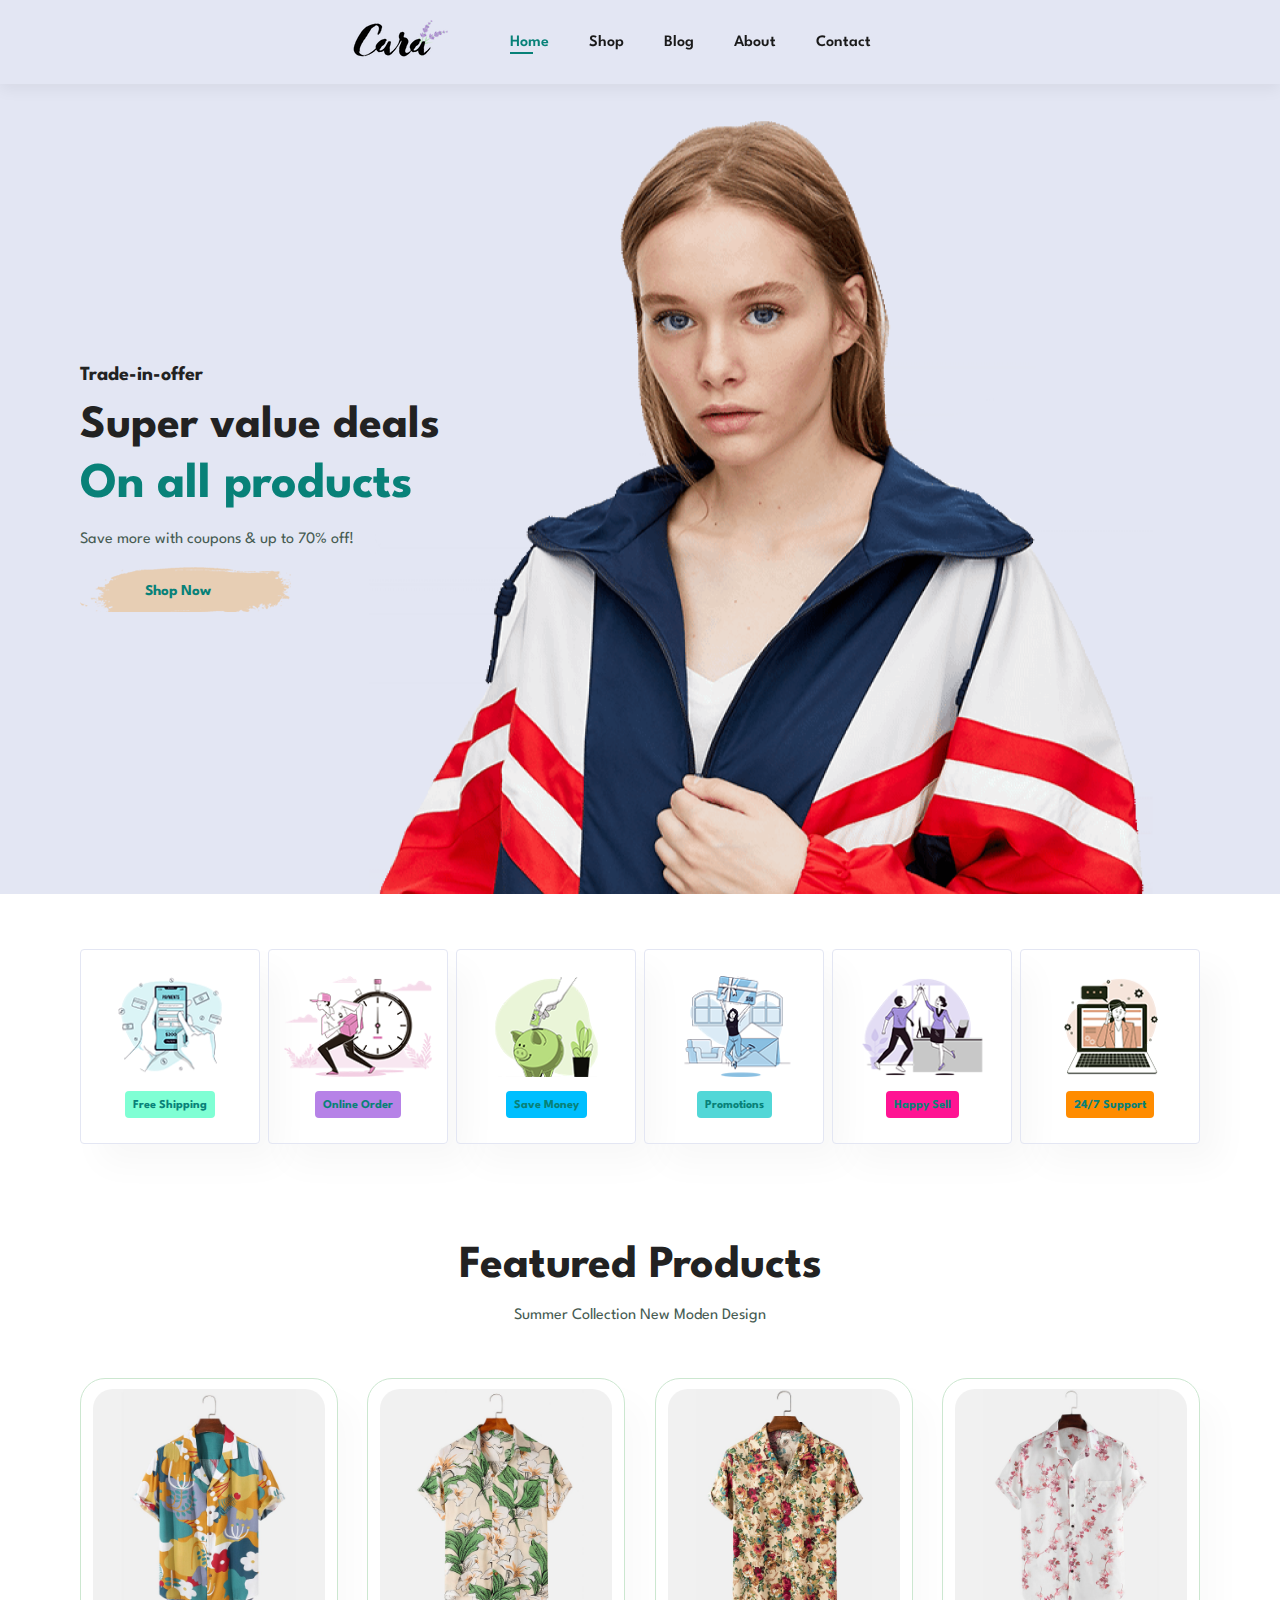
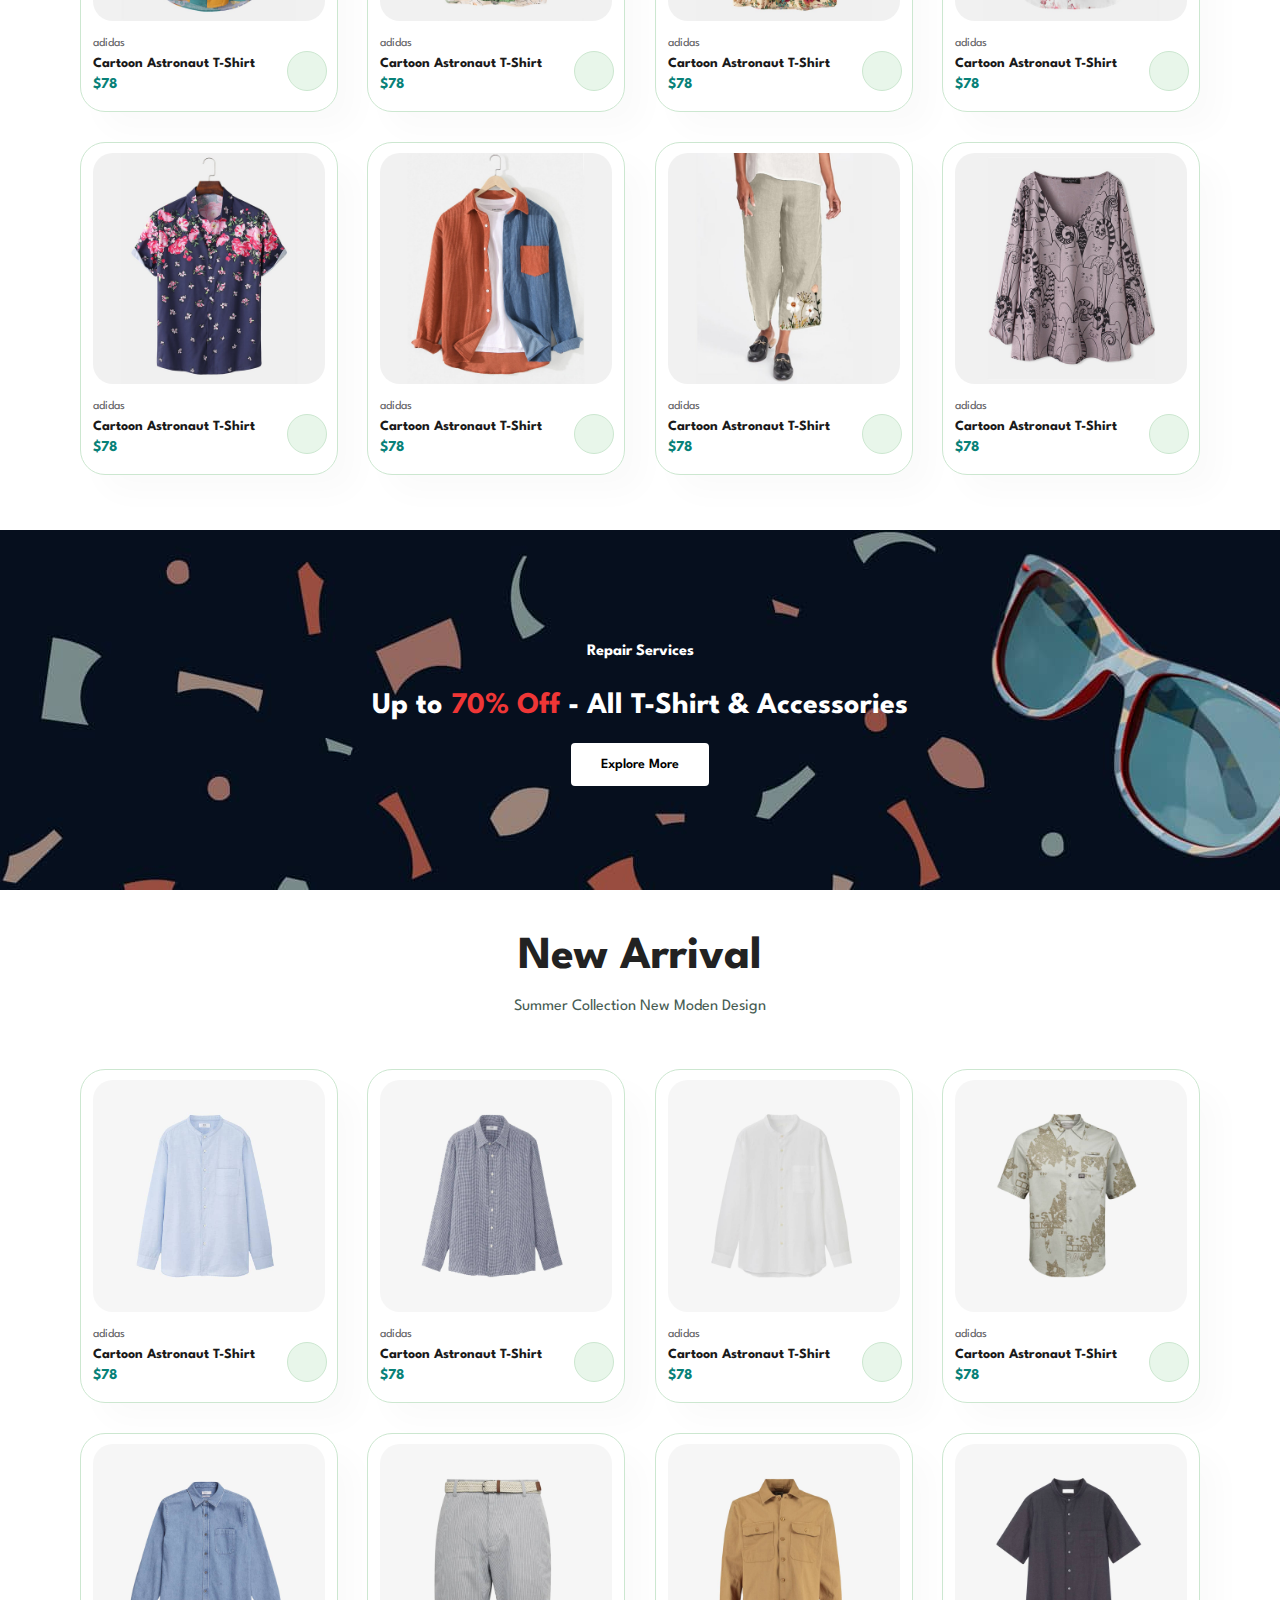
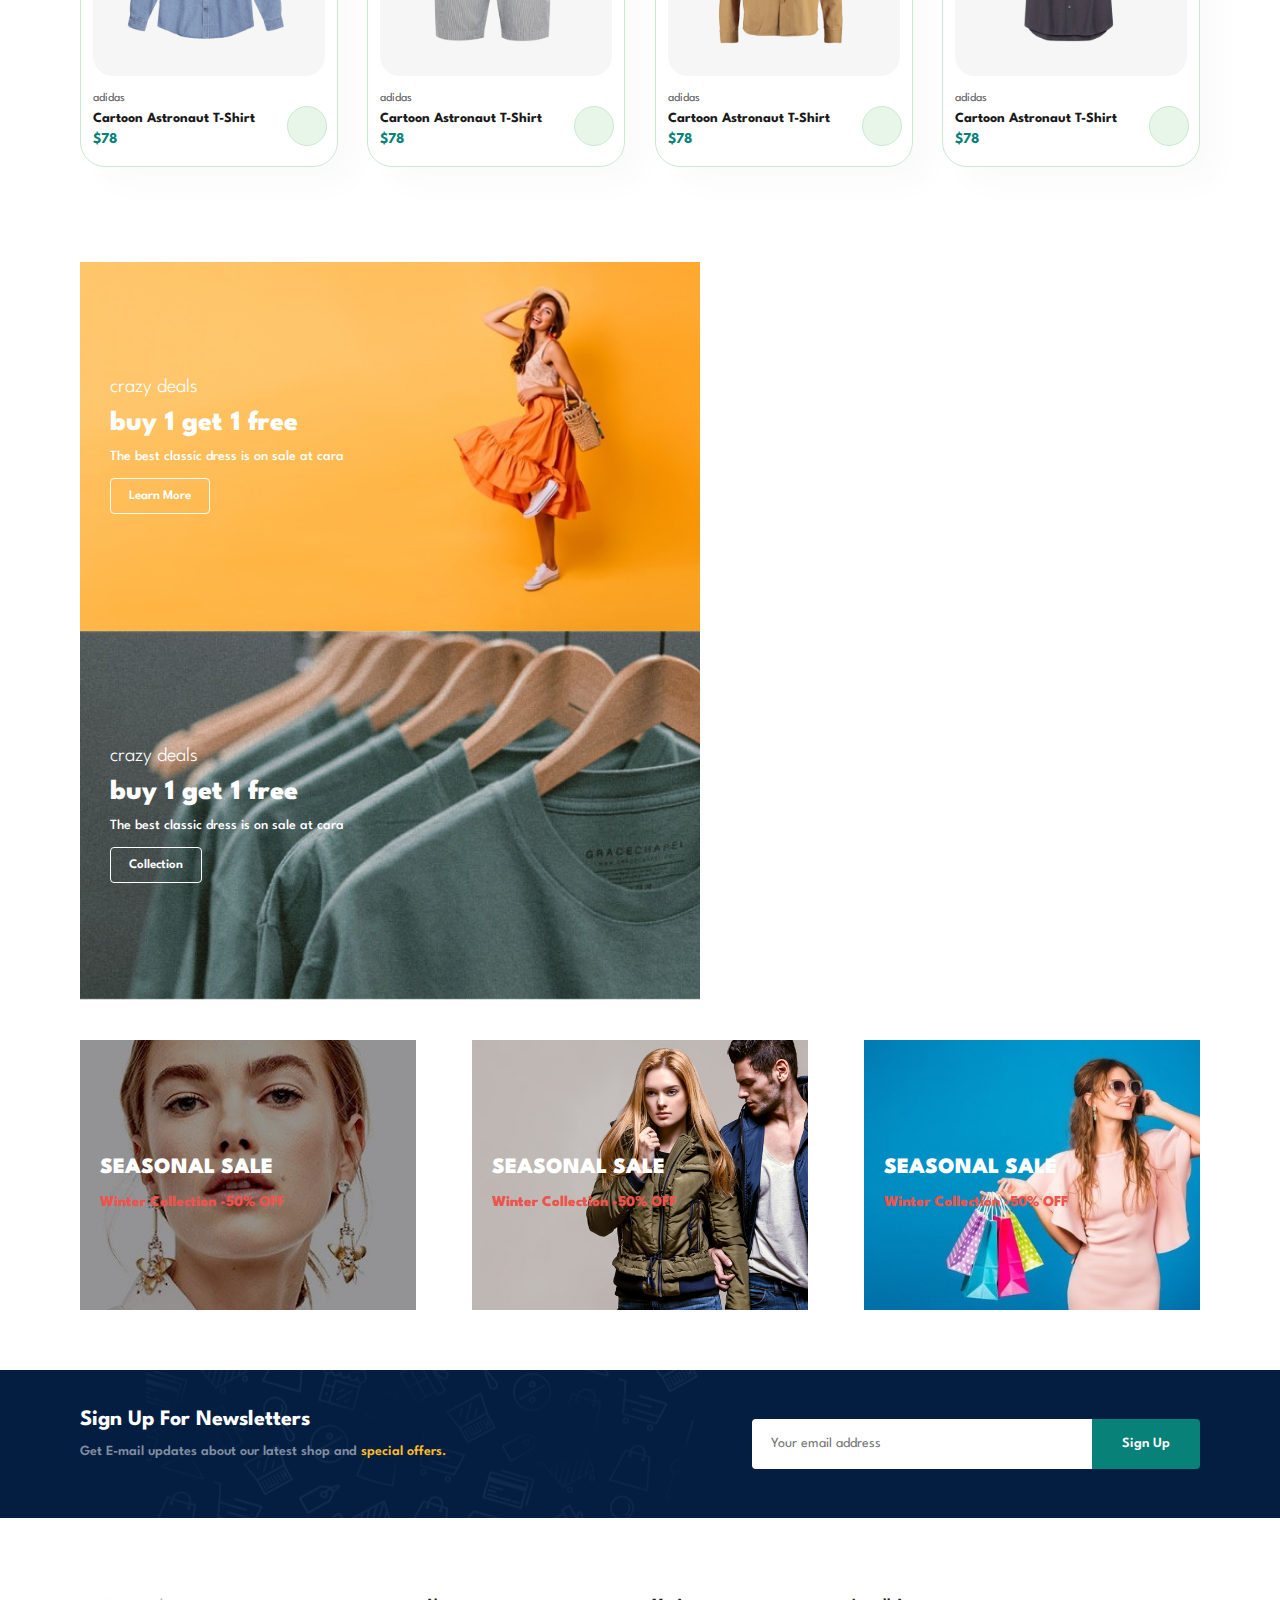
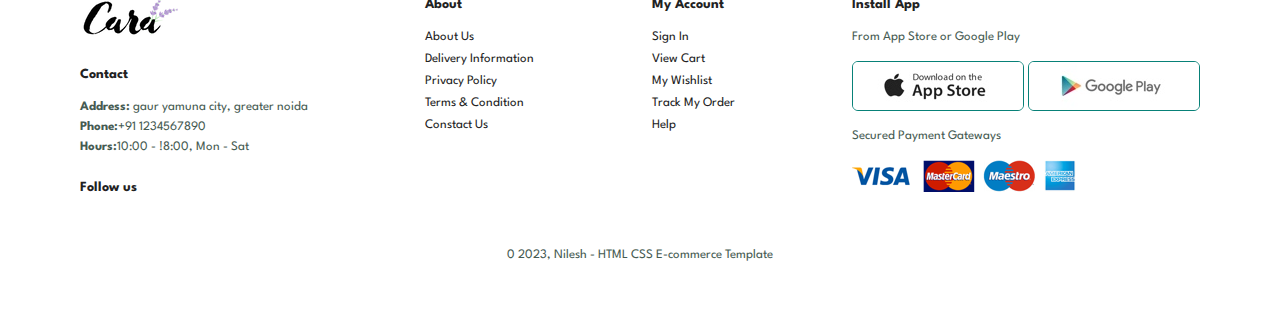
<file: index.html>
<!DOCTYPE html>
<html lang="en">
<head>
    <meta charset="UTF-8">
    <meta http-equiv="X-UA-Compatible" content="IE=edge">
    <meta name="viewport" content="width=device-width, initial-scale=1.0">
    <title>Ecommerce</title>
    <link rel="stylesheet" href="https://cdnjs.cloudflare.com/ajax/libs/font-awesome/6.4.0/css/all.min.css" integrity="sha512-iecdLmaskl7CVkqkXNQ/ZH/XLlvWZOJyj7Yy7tcenmpD1ypASozpmT/E0iPtmFIB46ZmdtAc9eNBvH0H/ZpiBw==" crossorigin="anonymous" referrerpolicy="no-referrer" />
    <link rel="stylesheet" href="style.css">
</head>
<body>
    <section id="header">
        <a href="#"><img src="./Build-and-Deploy-Ecommerce-Website-main/img/logo.png"></a>
        
        <div>
            <ul id="navbar">
            <li><a class="active" href="index.html">Home</a></li>
            <li><a href="shop.html">Shop</a></li>
            <li><a href="#">Blog</a></li>
            <li><a href="#">About</a></li>
            <li><a href="#">Contact</a></li>
            <li id="lg-bag"><a href="cart.html"><i class="fa-solid fa-bag-shopping"></i></a></li>
            <a href="#" id="close"><i class="fa-solid fa-xmark"></i></a>
            </ul>
        </div> 
        <div id="mobile">
            <a href="cart.html"><i class="fa-solid fa-bag-shopping"></i></a>
            <i id="bar" class="fas fa-outdent"></i>
        </div>
    </section>

    <section id="hero">
        <h4>Trade-in-offer</h4>
        <h2>Super value deals</h2>
        <h1>On all products</h1>
        <p>Save more with coupons & up to 70% off!</p>
        <button>Shop Now</button>
    </section>

    <section id="feature" class="section-p1">
        <div class="fe-box">
            <img src="./Build-and-Deploy-Ecommerce-Website-main/img/features/f1.png" alt="">
            <h6>Free Shipping</h6>
        </div>
        <div class="fe-box">
            <img src="./Build-and-Deploy-Ecommerce-Website-main/img/features/f2.png" alt="">
            <h6>Online Order</h6>
        </div>
        <div class="fe-box">
            <img src="./Build-and-Deploy-Ecommerce-Website-main/img/features/f3.png" alt="">
            <h6>Save Money</h6>
        </div>
        <div class="fe-box">
            <img src="./Build-and-Deploy-Ecommerce-Website-main/img/features/f4.png" alt="">
            <h6>Promotions</h6>
        </div>
        <div class="fe-box">
            <img src="./Build-and-Deploy-Ecommerce-Website-main/img/features/f5.png" alt="">
            <h6>Happy Sell</h6>
        </div>
        <div class="fe-box">
            <img src="./Build-and-Deploy-Ecommerce-Website-main/img/features/f6.png" alt="">
            <h6>24/7 Support</h6>
        </div>
    </section>

    <section id="product1" class="section-p1">
        <h2>Featured Products</h2>
        <p>Summer Collection New Moden Design</p>
        <div class="pro-container">
            <div class="pro">
                <img src="./Build-and-Deploy-Ecommerce-Website-main/img/products/f1.jpg" alt="">
                <div class="desc">
                    <span>adidas</span>
                    <h5>Cartoon Astronaut T-Shirt</h5>
                    <div class="star">
                        <i class="fas fa-star"></i>
                        <i class="fas fa-star"></i>
                        <i class="fas fa-star"></i>
                        <i class="fas fa-star"></i>
                        <i class="fas fa-star"></i>
                    </div>
                    <h4>$78</h4>
                </div>
                <div class="cart">
                    <a href="#"><i class="fa-solid fa-cart-shopping"></i></a>
                </div>
            </div>
            <div class="pro">
                <img src="./Build-and-Deploy-Ecommerce-Website-main/img/products/f2.jpg" alt="">
                <div class="desc">
                    <span>adidas</span>
                    <h5>Cartoon Astronaut T-Shirt</h5>
                    <div class="star">
                        <i class="fas fa-star"></i>
                        <i class="fas fa-star"></i>
                        <i class="fas fa-star"></i>
                        <i class="fas fa-star"></i>
                        <i class="fas fa-star"></i>
                    </div>
                    <h4>$78</h4>
                </div>
                <div class="cart">
                    <a href="#"><i class="fa-solid fa-cart-shopping"></i></a>
                </div>
            </div>
            <div class="pro">
                <img src="./Build-and-Deploy-Ecommerce-Website-main/img/products/f3.jpg" alt="">
                <div class="desc">
                    <span>adidas</span>
                    <h5>Cartoon Astronaut T-Shirt</h5>
                    <div class="star">
                        <i class="fas fa-star"></i>
                        <i class="fas fa-star"></i>
                        <i class="fas fa-star"></i>
                        <i class="fas fa-star"></i>
                        <i class="fas fa-star"></i>
                    </div>
                    <h4>$78</h4>
                </div>
                <div class="cart">
                    <a href="#"><i class="fa-solid fa-cart-shopping"></i></a>
                </div>
            </div>
            <div class="pro">
                <img src="./Build-and-Deploy-Ecommerce-Website-main/img/products/f4.jpg" alt="">
                <div class="desc">
                    <span>adidas</span>
                    <h5>Cartoon Astronaut T-Shirt</h5>
                    <div class="star">
                        <i class="fas fa-star"></i>
                        <i class="fas fa-star"></i>
                        <i class="fas fa-star"></i>
                        <i class="fas fa-star"></i>
                        <i class="fas fa-star"></i>
                    </div>
                    <h4>$78</h4>
                </div>
                <div class="cart">
                    <a href="#"><i class="fa-solid fa-cart-shopping"></i></a>
                </div>
            </div>
            <div class="pro">
                <img src="./Build-and-Deploy-Ecommerce-Website-main/img/products/f5.jpg" alt="">
                <div class="desc">
                    <span>adidas</span>
                    <h5>Cartoon Astronaut T-Shirt</h5>
                    <div class="star">
                        <i class="fas fa-star"></i>
                        <i class="fas fa-star"></i>
                        <i class="fas fa-star"></i>
                        <i class="fas fa-star"></i>
                        <i class="fas fa-star"></i>
                    </div>
                    <h4>$78</h4>
                </div>
                <div class="cart">
                    <a href="#"><i class="fa-solid fa-cart-shopping"></i></a>
                </div>
            </div>
            <div class="pro">
                <img src="./Build-and-Deploy-Ecommerce-Website-main/img/products/f6.jpg" alt="">
                <div class="desc">
                    <span>adidas</span>
                    <h5>Cartoon Astronaut T-Shirt</h5>
                    <div class="star">
                        <i class="fas fa-star"></i>
                        <i class="fas fa-star"></i>
                        <i class="fas fa-star"></i>
                        <i class="fas fa-star"></i>
                        <i class="fas fa-star"></i>
                    </div>
                    <h4>$78</h4>
                </div>
                <div class="cart">
                    <a href="#"><i class="fa-solid fa-cart-shopping"></i></a>
                </div>
            </div>
            <div class="pro">
                <img src="./Build-and-Deploy-Ecommerce-Website-main/img/products/f7.jpg" alt="">
                <div class="desc">
                    <span>adidas</span>
                    <h5>Cartoon Astronaut T-Shirt</h5>
                    <div class="star">
                        <i class="fas fa-star"></i>
                        <i class="fas fa-star"></i>
                        <i class="fas fa-star"></i>
                        <i class="fas fa-star"></i>
                        <i class="fas fa-star"></i>
                    </div>
                    <h4>$78</h4>
                </div>
                <div class="cart">
                    <a href="#"><i class="fa-solid fa-cart-shopping"></i></a>
                </div>
            </div>
            <div class="pro">
                <img src="./Build-and-Deploy-Ecommerce-Website-main/img/products/f8.jpg" alt="">
                <div class="desc">
                    <span>adidas</span>
                    <h5>Cartoon Astronaut T-Shirt</h5>
                    <div class="star">
                        <i class="fas fa-star"></i>
                        <i class="fas fa-star"></i>
                        <i class="fas fa-star"></i>
                        <i class="fas fa-star"></i>
                        <i class="fas fa-star"></i>
                    </div>
                    <h4>$78</h4>
                </div>
                <div class="cart">
                    <a href="#"><i class="fa-solid fa-cart-shopping"></i></a>
                </div>
            </div>
        </div>

    </section>

    <section id="banner">
        <h4>Repair Services</h4>
        <h2>Up to <span>70% Off</span> - All T-Shirt & Accessories</h2>
        <button class="normal">Explore More</button>
    </section>

    <section id="product1" class="section-p1">
        <h2>New Arrival</h2>
        <p>Summer Collection New Moden Design</p>
        <div class="pro-container">
            <div class="pro">
                <img src="./Build-and-Deploy-Ecommerce-Website-main/img/products/n1.jpg" alt="">
                <div class="desc">
                    <span>adidas</span>
                    <h5>Cartoon Astronaut T-Shirt</h5>
                    <div class="star">
                        <i class="fas fa-star"></i>
                        <i class="fas fa-star"></i>
                        <i class="fas fa-star"></i>
                        <i class="fas fa-star"></i>
                        <i class="fas fa-star"></i>
                    </div>
                    <h4>$78</h4>
                </div>
                <div class="cart">
                    <a href="#"><i class="fa-solid fa-cart-shopping"></i></a>
                </div>
            </div>
            <div class="pro">
                <img src="./Build-and-Deploy-Ecommerce-Website-main/img/products/n2.jpg" alt="">
                <div class="desc">
                    <span>adidas</span>
                    <h5>Cartoon Astronaut T-Shirt</h5>
                    <div class="star">
                        <i class="fas fa-star"></i>
                        <i class="fas fa-star"></i>
                        <i class="fas fa-star"></i>
                        <i class="fas fa-star"></i>
                        <i class="fas fa-star"></i>
                    </div>
                    <h4>$78</h4>
                </div>
                <div class="cart">
                    <a href="#"><i class="fa-solid fa-cart-shopping"></i></a>
                </div>
            </div>
            <div class="pro">
                <img src="./Build-and-Deploy-Ecommerce-Website-main/img/products/n3.jpg" alt="">
                <div class="desc">
                    <span>adidas</span>
                    <h5>Cartoon Astronaut T-Shirt</h5>
                    <div class="star">
                        <i class="fas fa-star"></i>
                        <i class="fas fa-star"></i>
                        <i class="fas fa-star"></i>
                        <i class="fas fa-star"></i>
                        <i class="fas fa-star"></i>
                    </div>
                    <h4>$78</h4>
                </div>
                <div class="cart">
                    <a href="#"><i class="fa-solid fa-cart-shopping"></i></a>
                </div>
            </div>
            <div class="pro">
                <img src="./Build-and-Deploy-Ecommerce-Website-main/img/products/n4.jpg" alt="">
                <div class="desc">
                    <span>adidas</span>
                    <h5>Cartoon Astronaut T-Shirt</h5>
                    <div class="star">
                        <i class="fas fa-star"></i>
                        <i class="fas fa-star"></i>
                        <i class="fas fa-star"></i>
                        <i class="fas fa-star"></i>
                        <i class="fas fa-star"></i>
                    </div>
                    <h4>$78</h4>
                </div>
                <div class="cart">
                    <a href="#"><i class="fa-solid fa-cart-shopping"></i></a>
                </div>
            </div>
            <div class="pro">
                <img src="./Build-and-Deploy-Ecommerce-Website-main/img/products/n5.jpg" alt="">
                <div class="desc">
                    <span>adidas</span>
                    <h5>Cartoon Astronaut T-Shirt</h5>
                    <div class="star">
                        <i class="fas fa-star"></i>
                        <i class="fas fa-star"></i>
                        <i class="fas fa-star"></i>
                        <i class="fas fa-star"></i>
                        <i class="fas fa-star"></i>
                    </div>
                    <h4>$78</h4>
                </div>
                <div class="cart">
                    <a href="#"><i class="fa-solid fa-cart-shopping"></i></a>
                </div>
            </div>
            <div class="pro">
                <img src="./Build-and-Deploy-Ecommerce-Website-main/img/products/n6.jpg" alt="">
                <div class="desc">
                    <span>adidas</span>
                    <h5>Cartoon Astronaut T-Shirt</h5>
                    <div class="star">
                        <i class="fas fa-star"></i>
                        <i class="fas fa-star"></i>
                        <i class="fas fa-star"></i>
                        <i class="fas fa-star"></i>
                        <i class="fas fa-star"></i>
                    </div>
                    <h4>$78</h4>
                </div>
                <div class="cart">
                    <a href="#"><i class="fa-solid fa-cart-shopping"></i></a>
                </div>
            </div>
            <div class="pro">
                <img src="./Build-and-Deploy-Ecommerce-Website-main/img/products/n7.jpg" alt="">
                <div class="desc">
                    <span>adidas</span>
                    <h5>Cartoon Astronaut T-Shirt</h5>
                    <div class="star">
                        <i class="fas fa-star"></i>
                        <i class="fas fa-star"></i>
                        <i class="fas fa-star"></i>
                        <i class="fas fa-star"></i>
                        <i class="fas fa-star"></i>
                    </div>
                    <h4>$78</h4>
                </div>
                <div class="cart">
                    <a href="#"><i class="fa-solid fa-cart-shopping"></i></a>
                </div>
            </div>
            <div class="pro">
                <img src="./Build-and-Deploy-Ecommerce-Website-main/img/products/n8.jpg" alt="">
                <div class="desc">
                    <span>adidas</span>
                    <h5>Cartoon Astronaut T-Shirt</h5>
                    <div class="star">
                        <i class="fas fa-star"></i>
                        <i class="fas fa-star"></i>
                        <i class="fas fa-star"></i>
                        <i class="fas fa-star"></i>
                        <i class="fas fa-star"></i>
                    </div>
                    <h4>$78</h4>
                </div>
                <div class="cart">
                    <a href="#"><i class="fa-solid fa-cart-shopping"></i></a>
                </div>
            </div>
        </div>

    </section>

    <section id="sm-banner" class="section-p1">
        <div class="banner-box">
            <h4>crazy deals</h4>
            <h2>buy 1 get 1 free</h2>
            <span>The best classic dress is on sale at cara</span>
            <button class="white">Learn More</button>
        </div>
        <div class="banner-box banner-box2">
            <h4>crazy deals</h4>
            <h2>buy 1 get 1 free</h2>
            <span>The best classic dress is on sale at cara</span>
            <button class="white">Collection</button>

    </section>

    <section id="banner3">
        <div class="banner-box">
            <h2>SEASONAL SALE</h2>
            <h3>Winter Collection -50% OFF</h3>
        </div>
        <div class="banner-box banner-box2">
            <h2>SEASONAL SALE</h2>
            <h3>Winter Collection -50% OFF</h3>
        </div>
        <div class="banner-box banner-box3">
            <h2>SEASONAL SALE</h2>
            <h3>Winter Collection -50% OFF</h3>
        </div>
    </section>

    <section id="newsletter" class="section-p1 section-m1" >
        <div class="newstext">
            <h4>Sign Up For Newsletters</h4>
            <p>Get E-mail updates about our latest shop and <span>special offers.</span></p>
        </div>
        <div class="form">
            <input type="text" placeholder="Your email address">
            <button class="normal">Sign Up</button>
        </div>
    </section>

    <footer class="section-p1">
        <div class="col">
            <img class="logo" src="./Build-and-Deploy-Ecommerce-Website-main/img/logo.png" alt="">
            <h4>Contact</h4>
            <p><strong>Address:</strong> gaur yamuna city, greater noida</p>
            <p><Strong>Phone:</Strong>+91 1234567890</p>
            <p><strong>Hours:</strong>10:00 - !8:00, Mon - Sat</p>
            <div class="follow">
                <h4>Follow us</h4>
                <div class="icon">
                    <i class="fab fa-facebook-f"></i>
                    <i class="fab fa-twitter"></i>
                    <i class="fab fa-instagram"></i>
                    <i class="fab fa-pinterest-p"></i>
                    <i class="fab fa-youtube"></i>
                </div>
            </div>
        </div>

        <div class="col">
            <h4>About</h4>
            <a href="#">About Us</a>
            <a href="#">Delivery Information</a>
            <a href="#">Privacy Policy</a>
            <a href="#">Terms & Condition</a>
            <a href="#">Constact Us</a>
        </div>

        <div class="col">
            <h4>My Account</h4>
            <a href="#">Sign In </a>
            <a href="#">View Cart</a>
            <a href="#">My Wishlist</a>
            <a href="#">Track My Order</a>
            <a href="#">Help</a>
        </div>

        <div class="col install">
            <h4>Install App</h4>
            <p>From App Store or Google Play</p>
            <div class="row">
                <img src="./Build-and-Deploy-Ecommerce-Website-main/img/pay/app.jpg" alt="">
                <img src="./Build-and-Deploy-Ecommerce-Website-main/img/pay/play.jpg" alt="">
            </div>
            <p>Secured Payment Gateways</p>
            <img src="./Build-and-Deploy-Ecommerce-Website-main/img/pay/pay.png" alt="">
        </div>

        <div class="copyright">
            <p>0 2023, Nilesh - HTML CSS E-commerce Template</p>
        </div>
    </footer>
    <script src="./app.js"></script>
</body>
</html>
</file>
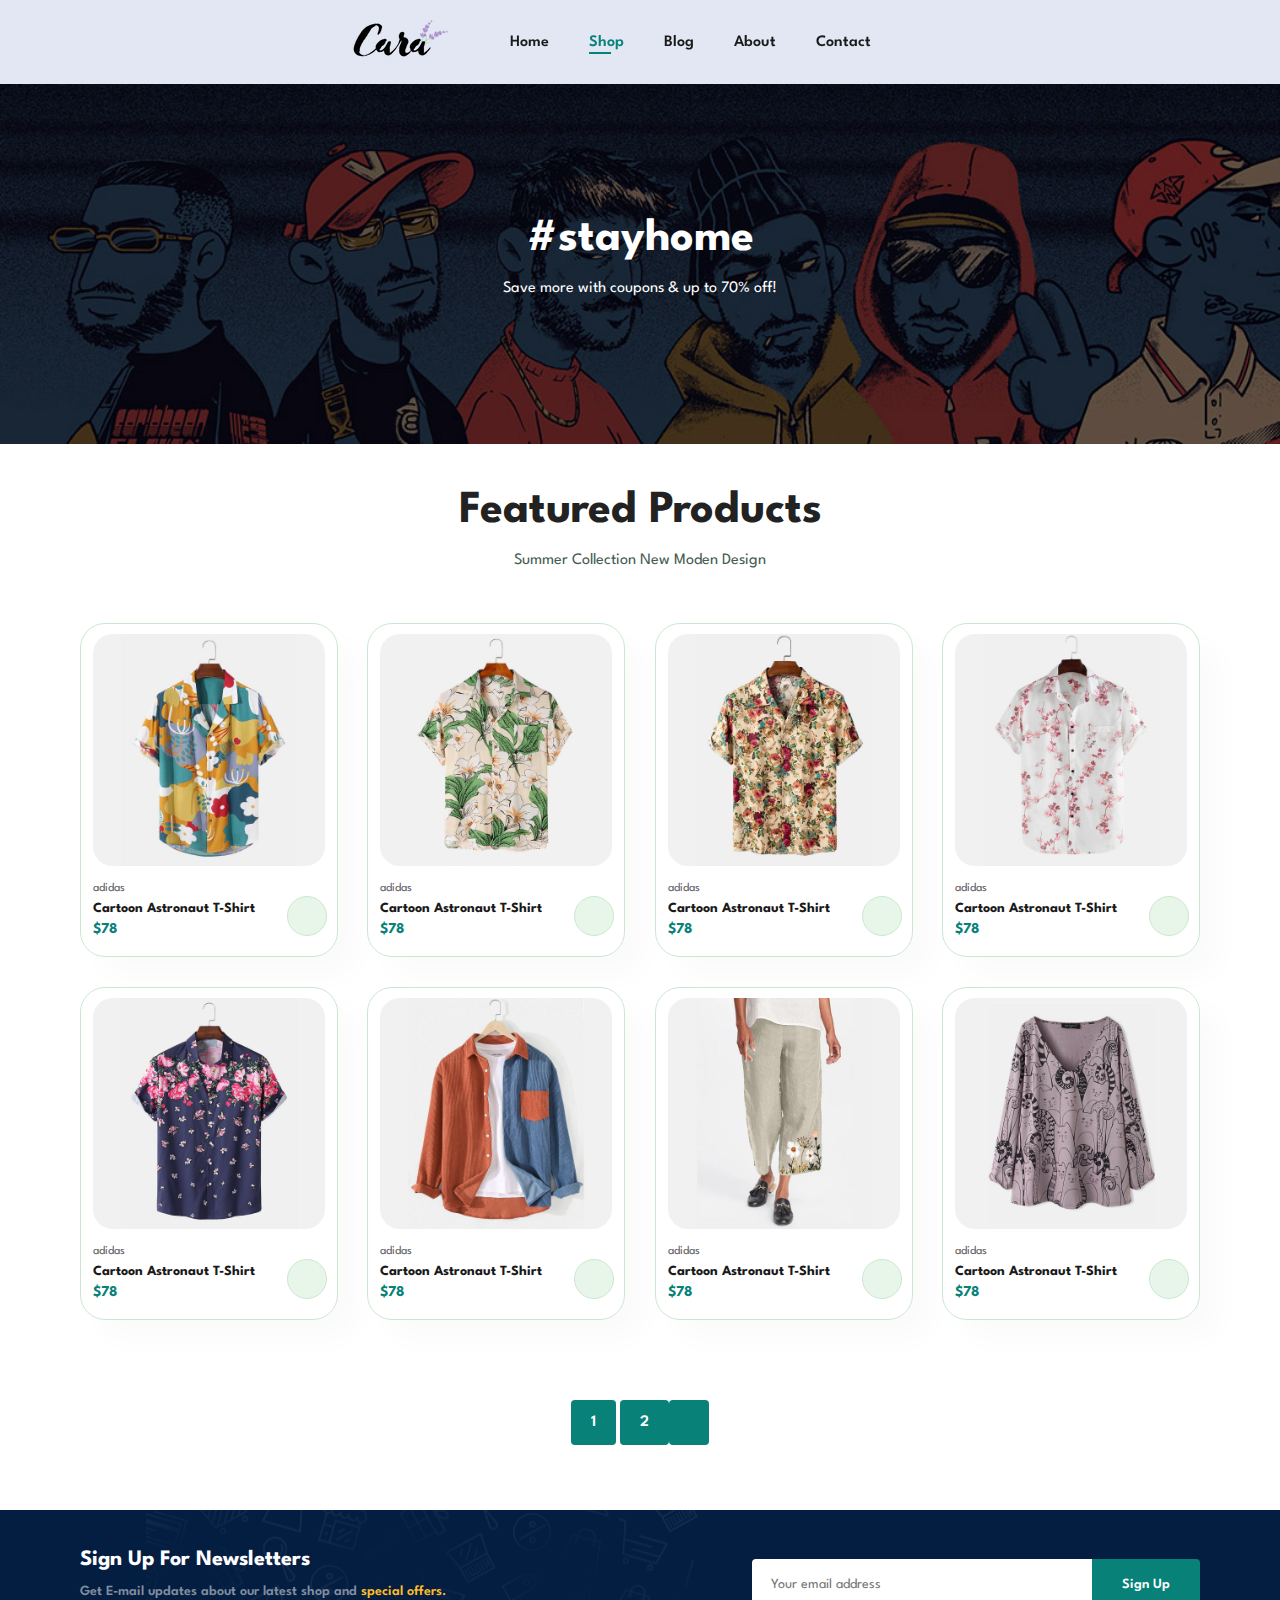
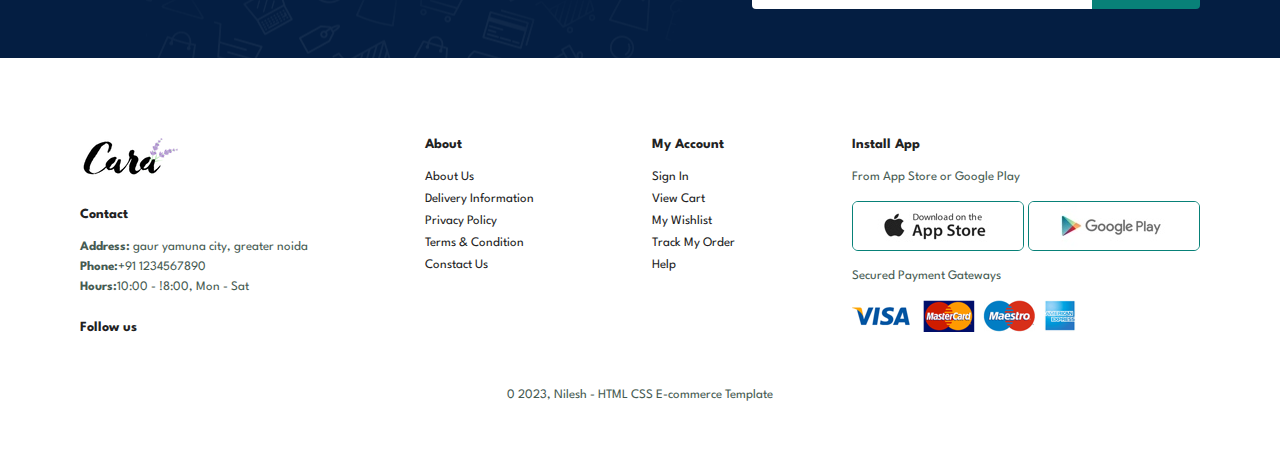
<file: shop.html>
<!DOCTYPE html>
<html lang="en">
<head>
    <meta charset="UTF-8">
    <meta http-equiv="X-UA-Compatible" content="IE=edge">
    <meta name="viewport" content="width=device-width, initial-scale=1.0">
    <title>Ecommerce</title>
    <link rel="stylesheet" href="https://cdnjs.cloudflare.com/ajax/libs/font-awesome/6.4.0/css/all.min.css" integrity="sha512-iecdLmaskl7CVkqkXNQ/ZH/XLlvWZOJyj7Yy7tcenmpD1ypASozpmT/E0iPtmFIB46ZmdtAc9eNBvH0H/ZpiBw==" crossorigin="anonymous" referrerpolicy="no-referrer" />
    <link rel="stylesheet" href="style.css">
</head>
<body>
    <section id="header">
        <a href="#"><img src="./Build-and-Deploy-Ecommerce-Website-main/img/logo.png"></a>
        
        <div>
            <ul id="navbar">
            <li><a href="index.html">Home</a></li>
            <li><a class="active" href="shop.html">Shop</a></li>
            <li><a href="blog.html">Blog</a></li>
            <li><a href="about.html">About</a></li>
            <li><a href="contact.html">Contact</a></li>
            <li id="lg-bag"><a href="cart.html"><i class="fa-solid fa-bag-shopping"></i></a></li>
            <a href="#" id="close"><i class="fa-solid fa-xmark"></i></a>
            </ul>
        </div> 
        <div id="mobile">
            <a href="cart.html"><i class="fa-solid fa-bag-shopping"></i></a>
            <i id="bar" class="fas fa-outdent"></i>
        </div>
    </section>

    <section id="page-header">
        <h2>#stayhome</h2>
        <p>Save more with coupons & up to 70% off!</p>
    </section>

    <section id="product1" class="section-p1">
        <h2>Featured Products</h2>
        <p>Summer Collection New Moden Design</p>
        <div class="pro-container">
            <div class="pro" onclick="window.location.href='sproduct.html'">
                <img src="./Build-and-Deploy-Ecommerce-Website-main/img/products/f1.jpg" alt="">
                <div class="desc">
                    <span>adidas</span>
                    <h5>Cartoon Astronaut T-Shirt</h5>
                    <div class="star">
                        <i class="fas fa-star"></i>
                        <i class="fas fa-star"></i>
                        <i class="fas fa-star"></i>
                        <i class="fas fa-star"></i>
                        <i class="fas fa-star"></i>
                    </div>
                    <h4>$78</h4>
                </div>
                <div class="cart">
                    <a href="#"><i class="fa-solid fa-cart-shopping"></i></a>
                </div>
            </div>
            <div class="pro">
                <img src="./Build-and-Deploy-Ecommerce-Website-main/img/products/f2.jpg" alt="">
                <div class="desc">
                    <span>adidas</span>
                    <h5>Cartoon Astronaut T-Shirt</h5>
                    <div class="star">
                        <i class="fas fa-star"></i>
                        <i class="fas fa-star"></i>
                        <i class="fas fa-star"></i>
                        <i class="fas fa-star"></i>
                        <i class="fas fa-star"></i>
                    </div>
                    <h4>$78</h4>
                </div>
                <div class="cart">
                    <a href="#"><i class="fa-solid fa-cart-shopping"></i></a>
                </div>
            </div>
            <div class="pro">
                <img src="./Build-and-Deploy-Ecommerce-Website-main/img/products/f3.jpg" alt="">
                <div class="desc">
                    <span>adidas</span>
                    <h5>Cartoon Astronaut T-Shirt</h5>
                    <div class="star">
                        <i class="fas fa-star"></i>
                        <i class="fas fa-star"></i>
                        <i class="fas fa-star"></i>
                        <i class="fas fa-star"></i>
                        <i class="fas fa-star"></i>
                    </div>
                    <h4>$78</h4>
                </div>
                <div class="cart">
                    <a href="#"><i class="fa-solid fa-cart-shopping"></i></a>
                </div>
            </div>
            <div class="pro">
                <img src="./Build-and-Deploy-Ecommerce-Website-main/img/products/f4.jpg" alt="">
                <div class="desc">
                    <span>adidas</span>
                    <h5>Cartoon Astronaut T-Shirt</h5>
                    <div class="star">
                        <i class="fas fa-star"></i>
                        <i class="fas fa-star"></i>
                        <i class="fas fa-star"></i>
                        <i class="fas fa-star"></i>
                        <i class="fas fa-star"></i>
                    </div>
                    <h4>$78</h4>
                </div>
                <div class="cart">
                    <a href="#"><i class="fa-solid fa-cart-shopping"></i></a>
                </div>
            </div>
            <div class="pro">
                <img src="./Build-and-Deploy-Ecommerce-Website-main/img/products/f5.jpg" alt="">
                <div class="desc">
                    <span>adidas</span>
                    <h5>Cartoon Astronaut T-Shirt</h5>
                    <div class="star">
                        <i class="fas fa-star"></i>
                        <i class="fas fa-star"></i>
                        <i class="fas fa-star"></i>
                        <i class="fas fa-star"></i>
                        <i class="fas fa-star"></i>
                    </div>
                    <h4>$78</h4>
                </div>
                <div class="cart">
                    <a href="#"><i class="fa-solid fa-cart-shopping"></i></a>
                </div>
            </div>
            <div class="pro">
                <img src="./Build-and-Deploy-Ecommerce-Website-main/img/products/f6.jpg" alt="">
                <div class="desc">
                    <span>adidas</span>
                    <h5>Cartoon Astronaut T-Shirt</h5>
                    <div class="star">
                        <i class="fas fa-star"></i>
                        <i class="fas fa-star"></i>
                        <i class="fas fa-star"></i>
                        <i class="fas fa-star"></i>
                        <i class="fas fa-star"></i>
                    </div>
                    <h4>$78</h4>
                </div>
                <div class="cart">
                    <a href="#"><i class="fa-solid fa-cart-shopping"></i></a>
                </div>
            </div>
            <div class="pro">
                <img src="./Build-and-Deploy-Ecommerce-Website-main/img/products/f7.jpg" alt="">
                <div class="desc">
                    <span>adidas</span>
                    <h5>Cartoon Astronaut T-Shirt</h5>
                    <div class="star">
                        <i class="fas fa-star"></i>
                        <i class="fas fa-star"></i>
                        <i class="fas fa-star"></i>
                        <i class="fas fa-star"></i>
                        <i class="fas fa-star"></i>
                    </div>
                    <h4>$78</h4>
                </div>
                <div class="cart">
                    <a href="#"><i class="fa-solid fa-cart-shopping"></i></a>
                </div>
            </div>
            <div class="pro">
                <img src="./Build-and-Deploy-Ecommerce-Website-main/img/products/f8.jpg" alt="">
                <div class="desc">
                    <span>adidas</span>
                    <h5>Cartoon Astronaut T-Shirt</h5>
                    <div class="star">
                        <i class="fas fa-star"></i>
                        <i class="fas fa-star"></i>
                        <i class="fas fa-star"></i>
                        <i class="fas fa-star"></i>
                        <i class="fas fa-star"></i>
                    </div>
                    <h4>$78</h4>
                </div>
                <div class="cart">
                    <a href="#"><i class="fa-solid fa-cart-shopping"></i></a>
                </div>
            </div>
        </div>

    </section>

    <section id="pagination" class="section-p1">
        <a href="#">1</a>
        <a href="#">2</a>
        <a href="#"><i class="fal fa-long-arrow-alt-right"></i></a>
    </section>

    <section id="newsletter" class="section-p1 section-m1" >
        <div class="newstext">
            <h4>Sign Up For Newsletters</h4>
            <p>Get E-mail updates about our latest shop and <span>special offers.</span></p>
        </div>
        <div class="form">
            <input type="text" placeholder="Your email address">
            <button class="normal">Sign Up</button>
        </div>
    </section>

    <footer class="section-p1">
        <div class="col">
            <img class="logo" src="./Build-and-Deploy-Ecommerce-Website-main/img/logo.png" alt="">
            <h4>Contact</h4>
            <p><strong>Address:</strong> gaur yamuna city, greater noida</p>
            <p><Strong>Phone:</Strong>+91 1234567890</p>
            <p><strong>Hours:</strong>10:00 - !8:00, Mon - Sat</p>
            <div class="follow">
                <h4>Follow us</h4>
                <div class="icon">
                    <i class="fab fa-facebook-f"></i>
                    <i class="fab fa-twitter"></i>
                    <i class="fab fa-instagram"></i>
                    <i class="fab fa-pinterest-p"></i>
                    <i class="fab fa-youtube"></i>
                </div>
            </div>
        </div>

        <div class="col">
            <h4>About</h4>
            <a href="#">About Us</a>
            <a href="#">Delivery Information</a>
            <a href="#">Privacy Policy</a>
            <a href="#">Terms & Condition</a>
            <a href="#">Constact Us</a>
        </div>

        <div class="col">
            <h4>My Account</h4>
            <a href="#">Sign In </a>
            <a href="#">View Cart</a>
            <a href="#">My Wishlist</a>
            <a href="#">Track My Order</a>
            <a href="#">Help</a>
        </div>

        <div class="col install">
            <h4>Install App</h4>
            <p>From App Store or Google Play</p>
            <div class="row">
                <img src="./Build-and-Deploy-Ecommerce-Website-main/img/pay/app.jpg" alt="">
                <img src="./Build-and-Deploy-Ecommerce-Website-main/img/pay/play.jpg" alt="">
            </div>
            <p>Secured Payment Gateways</p>
            <img src="./Build-and-Deploy-Ecommerce-Website-main/img/pay/pay.png" alt="">
        </div>

        <div class="copyright">
            <p>0 2023, Nilesh - HTML CSS E-commerce Template</p>
        </div>
    </footer>
    <script src="./app.js"></script>
</body>
</html>
</file>
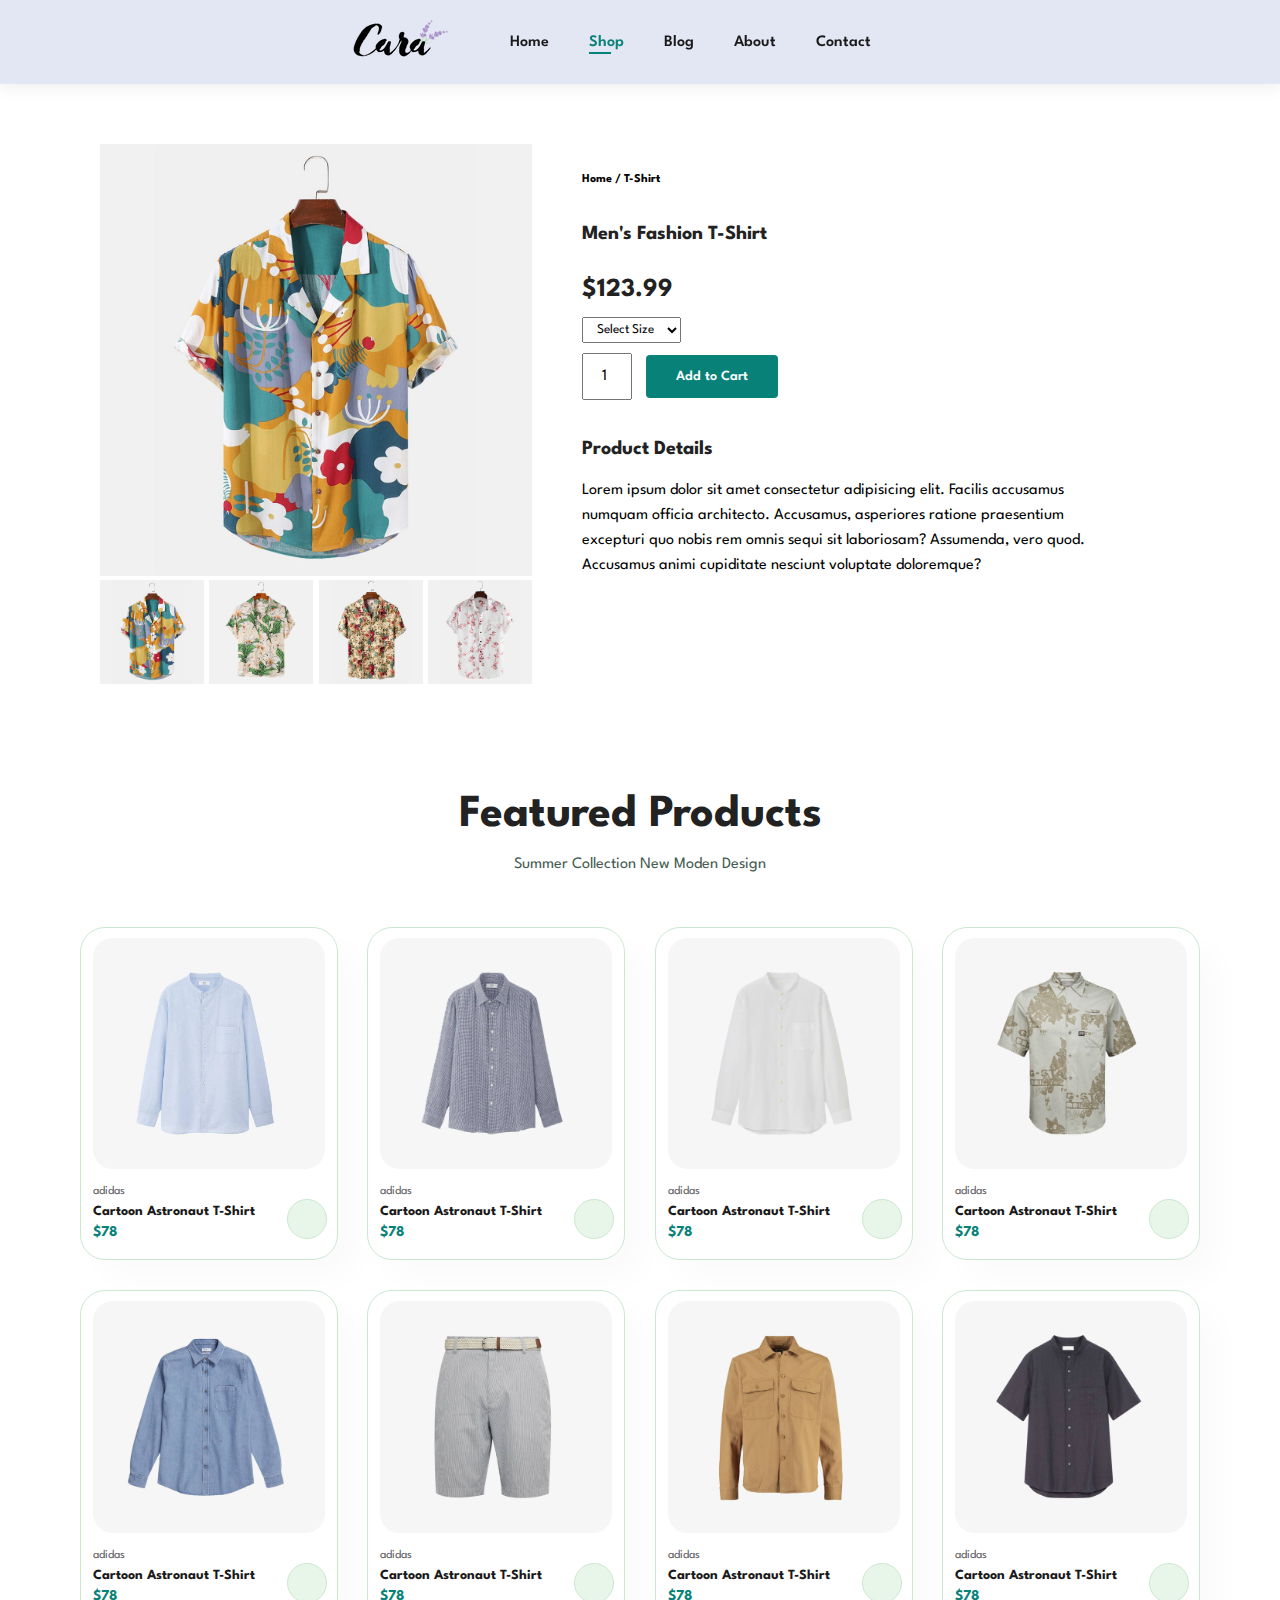
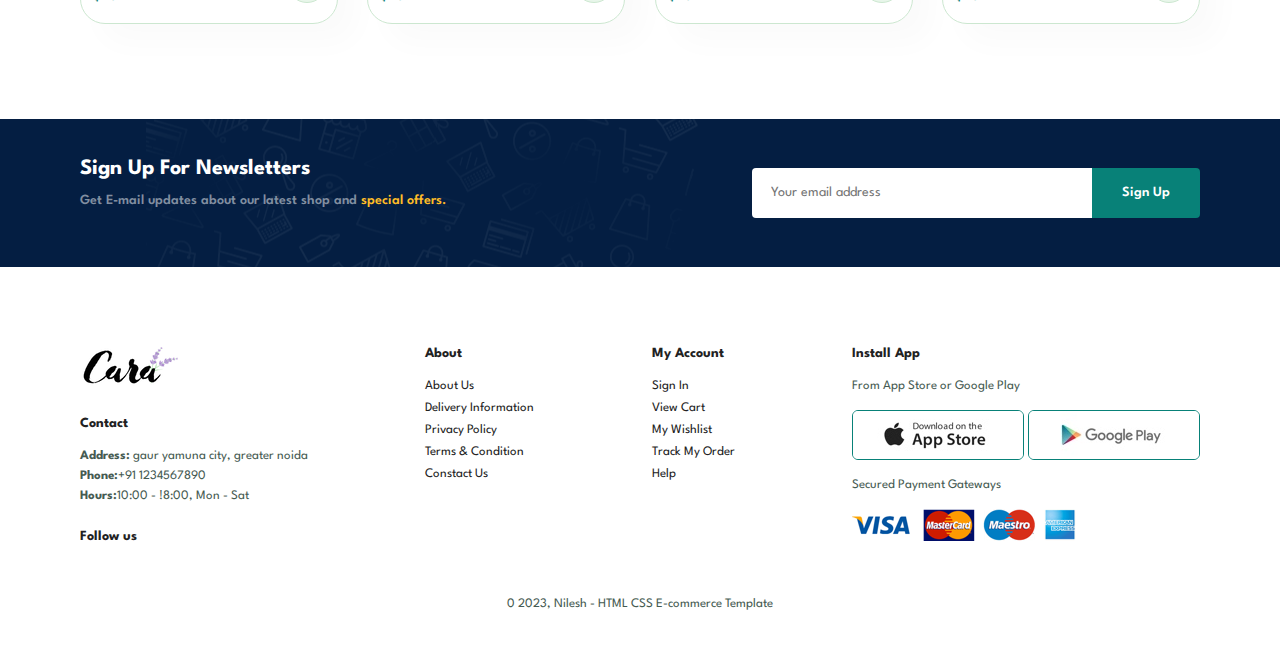
<file: sproduct.html>
<!DOCTYPE html>
<html lang="en">
<head>
    <meta charset="UTF-8">
    <meta http-equiv="X-UA-Compatible" content="IE=edge">
    <meta name="viewport" content="width=device-width, initial-scale=1.0">
    <title>Ecommerce</title>
    <link rel="stylesheet" href="https://cdnjs.cloudflare.com/ajax/libs/font-awesome/6.4.0/css/all.min.css" integrity="sha512-iecdLmaskl7CVkqkXNQ/ZH/XLlvWZOJyj7Yy7tcenmpD1ypASozpmT/E0iPtmFIB46ZmdtAc9eNBvH0H/ZpiBw==" crossorigin="anonymous" referrerpolicy="no-referrer" />
    <link rel="stylesheet" href="style.css">
</head>
<body>
    <section id="header">
        <a href="#"><img src="./Build-and-Deploy-Ecommerce-Website-main/img/logo.png"></a>
        
        <div>
            <ul id="navbar">
            <li><a href="index.html">Home</a></li>
            <li><a class="active" href="shop.html">Shop</a></li>
            <li><a href="blog.html">Blog</a></li>
            <li><a href="about.html">About</a></li>
            <li><a href="contact.html">Contact</a></li>
            <li id="lg-bag"><a href="cart.html"><i class="fa-solid fa-bag-shopping"></i></a></li>
            <a href="#" id="close"><i class="fa-solid fa-xmark"></i></a>
            </ul>
        </div> 
        <div id="mobile">
            <a href="cart.html"><i class="fa-solid fa-bag-shopping"></i></a>
            <i id="bar" class="fas fa-outdent"></i>
        </div>
    </section>

    <section id="prodetails" class="section-p1">
        <div class="single-pro-img">
            <img src="./Build-and-Deploy-Ecommerce-Website-main/img/products/f1.jpg" width="100%" id="MainImg" alt="">

            <div class="small-img-group">
                <div class="small-img-col">
                    <img src="./Build-and-Deploy-Ecommerce-Website-main/img/products/f1.jpg" width="100%" id="small-img" alt="">
                </div>
                <div class="small-img-col">
                    <img src="./Build-and-Deploy-Ecommerce-Website-main/img/products/f2.jpg" width="100%" id="small-img" alt="">
                </div>
                <div class="small-img-col">
                    <img src="./Build-and-Deploy-Ecommerce-Website-main/img/products/f3.jpg" width="100%" id="small-img" alt="">
                </div>
                <div class="small-img-col">
                    <img src="./Build-and-Deploy-Ecommerce-Website-main/img/products/f4.jpg" width="100%" id="small-img" alt="">
                </div>
            </div>
        </div>
        
        <div class="single-pro-details">
            <h6>Home / T-Shirt</h6>
            <h4>Men's Fashion T-Shirt</h4>
            <h2>$123.99</h2>
            <select>
                <option>Select Size</option>
                <option>XL</option>
                <option>XXL</option>
                <option>Small</option>
                <option>Large</option>
            </select>
            <input type="number" value="1">
            <button class="normal">Add to Cart</button>
            <h4>Product Details</h4>
            <span>Lorem ipsum dolor sit amet consectetur adipisicing elit. Facilis accusamus numquam officia architecto. Accusamus, asperiores ratione praesentium excepturi quo nobis rem omnis sequi sit laboriosam? Assumenda, vero quod. Accusamus animi cupiditate nesciunt voluptate doloremque?</span>
        </div>
    </section>

    <section id="product1" class="section-p1">
        <h2>Featured Products</h2>
        <p>Summer Collection New Moden Design</p>
        <div class="pro-container">
            <div class="pro">
                <img src="./Build-and-Deploy-Ecommerce-Website-main/img/products/n1.jpg" alt="">
                <div class="desc">
                    <span>adidas</span>
                    <h5>Cartoon Astronaut T-Shirt</h5>
                    <div class="star">
                        <i class="fas fa-star"></i>
                        <i class="fas fa-star"></i>
                        <i class="fas fa-star"></i>
                        <i class="fas fa-star"></i>
                        <i class="fas fa-star"></i>
                    </div>
                    <h4>$78</h4>
                </div>
                <div class="cart">
                    <a href="#"><i class="fa-solid fa-cart-shopping"></i></a>
                </div>
            </div>
            <div class="pro">
                <img src="./Build-and-Deploy-Ecommerce-Website-main/img/products/n2.jpg" alt="">
                <div class="desc">
                    <span>adidas</span>
                    <h5>Cartoon Astronaut T-Shirt</h5>
                    <div class="star">
                        <i class="fas fa-star"></i>
                        <i class="fas fa-star"></i>
                        <i class="fas fa-star"></i>
                        <i class="fas fa-star"></i>
                        <i class="fas fa-star"></i>
                    </div>
                    <h4>$78</h4>
                </div>
                <div class="cart">
                    <a href="#"><i class="fa-solid fa-cart-shopping"></i></a>
                </div>
            </div>
            <div class="pro">
                <img src="./Build-and-Deploy-Ecommerce-Website-main/img/products/n3.jpg" alt="">
                <div class="desc">
                    <span>adidas</span>
                    <h5>Cartoon Astronaut T-Shirt</h5>
                    <div class="star">
                        <i class="fas fa-star"></i>
                        <i class="fas fa-star"></i>
                        <i class="fas fa-star"></i>
                        <i class="fas fa-star"></i>
                        <i class="fas fa-star"></i>
                    </div>
                    <h4>$78</h4>
                </div>
                <div class="cart">
                    <a href="#"><i class="fa-solid fa-cart-shopping"></i></a>
                </div>
            </div>
            <div class="pro">
                <img src="./Build-and-Deploy-Ecommerce-Website-main/img/products/n4.jpg" alt="">
                <div class="desc">
                    <span>adidas</span>
                    <h5>Cartoon Astronaut T-Shirt</h5>
                    <div class="star">
                        <i class="fas fa-star"></i>
                        <i class="fas fa-star"></i>
                        <i class="fas fa-star"></i>
                        <i class="fas fa-star"></i>
                        <i class="fas fa-star"></i>
                    </div>
                    <h4>$78</h4>
                </div>
                <div class="cart">
                    <a href="#"><i class="fa-solid fa-cart-shopping"></i></a>
                </div>
            </div>
            <div class="pro">
                <img src="./Build-and-Deploy-Ecommerce-Website-main/img/products/n5.jpg" alt="">
                <div class="desc">
                    <span>adidas</span>
                    <h5>Cartoon Astronaut T-Shirt</h5>
                    <div class="star">
                        <i class="fas fa-star"></i>
                        <i class="fas fa-star"></i>
                        <i class="fas fa-star"></i>
                        <i class="fas fa-star"></i>
                        <i class="fas fa-star"></i>
                    </div>
                    <h4>$78</h4>
                </div>
                <div class="cart">
                    <a href="#"><i class="fa-solid fa-cart-shopping"></i></a>
                </div>
            </div>
            <div class="pro">
                <img src="./Build-and-Deploy-Ecommerce-Website-main/img/products/n6.jpg" alt="">
                <div class="desc">
                    <span>adidas</span>
                    <h5>Cartoon Astronaut T-Shirt</h5>
                    <div class="star">
                        <i class="fas fa-star"></i>
                        <i class="fas fa-star"></i>
                        <i class="fas fa-star"></i>
                        <i class="fas fa-star"></i>
                        <i class="fas fa-star"></i>
                    </div>
                    <h4>$78</h4>
                </div>
                <div class="cart">
                    <a href="#"><i class="fa-solid fa-cart-shopping"></i></a>
                </div>
            </div>
            <div class="pro">
                <img src="./Build-and-Deploy-Ecommerce-Website-main/img/products/n7.jpg" alt="">
                <div class="desc">
                    <span>adidas</span>
                    <h5>Cartoon Astronaut T-Shirt</h5>
                    <div class="star">
                        <i class="fas fa-star"></i>
                        <i class="fas fa-star"></i>
                        <i class="fas fa-star"></i>
                        <i class="fas fa-star"></i>
                        <i class="fas fa-star"></i>
                    </div>
                    <h4>$78</h4>
                </div>
                <div class="cart">
                    <a href="#"><i class="fa-solid fa-cart-shopping"></i></a>
                </div>
            </div>
            <div class="pro">
                <img src="./Build-and-Deploy-Ecommerce-Website-main/img/products/n8.jpg" alt="">
                <div class="desc">
                    <span>adidas</span>
                    <h5>Cartoon Astronaut T-Shirt</h5>
                    <div class="star">
                        <i class="fas fa-star"></i>
                        <i class="fas fa-star"></i>
                        <i class="fas fa-star"></i>
                        <i class="fas fa-star"></i>
                        <i class="fas fa-star"></i>
                    </div>
                    <h4>$78</h4>
                </div>
                <div class="cart">
                    <a href="#"><i class="fa-solid fa-cart-shopping"></i></a>
                </div>
            </div>
        </div>
    </section>

    <section id="newsletter" class="section-p1 section-m1" >
        <div class="newstext">
            <h4>Sign Up For Newsletters</h4>
            <p>Get E-mail updates about our latest shop and <span>special offers.</span></p>
        </div>
        <div class="form">
            <input type="text" placeholder="Your email address">
            <button class="normal">Sign Up</button>
        </div>
    </section>

    <footer class="section-p1">
        <div class="col">
            <img class="logo" src="./Build-and-Deploy-Ecommerce-Website-main/img/logo.png" alt="">
            <h4>Contact</h4>
            <p><strong>Address:</strong> gaur yamuna city, greater noida</p>
            <p><Strong>Phone:</Strong>+91 1234567890</p>
            <p><strong>Hours:</strong>10:00 - !8:00, Mon - Sat</p>
            <div class="follow">
                <h4>Follow us</h4>
                <div class="icon">
                    <i class="fab fa-facebook-f"></i>
                    <i class="fab fa-twitter"></i>
                    <i class="fab fa-instagram"></i>
                    <i class="fab fa-pinterest-p"></i>
                    <i class="fab fa-youtube"></i>
                </div>
            </div>
        </div>

        <div class="col">
            <h4>About</h4>
            <a href="#">About Us</a>
            <a href="#">Delivery Information</a>
            <a href="#">Privacy Policy</a>
            <a href="#">Terms & Condition</a>
            <a href="#">Constact Us</a>
        </div>

        <div class="col">
            <h4>My Account</h4>
            <a href="#">Sign In </a>
            <a href="#">View Cart</a>
            <a href="#">My Wishlist</a>
            <a href="#">Track My Order</a>
            <a href="#">Help</a>
        </div>

        <div class="col install">
            <h4>Install App</h4>
            <p>From App Store or Google Play</p>
            <div class="row">
                <img src="./Build-and-Deploy-Ecommerce-Website-main/img/pay/app.jpg" alt="">
                <img src="./Build-and-Deploy-Ecommerce-Website-main/img/pay/play.jpg" alt="">
            </div>
            <p>Secured Payment Gateways</p>
            <img src="./Build-and-Deploy-Ecommerce-Website-main/img/pay/pay.png" alt="">
        </div>

        <div class="copyright">
            <p>0 2023, Nilesh - HTML CSS E-commerce Template</p>
        </div>
    </footer>

    <script>
        
        const MainImg = document.getElementById("MainImg");
        const smallimg = document.querySelectorAll("#small-img");

        for (let i = 0; i < smallimg.length; i++) {
            smallimg[i].onclick = function() {
            MainImg.src = this.src;
            };
        }
 


    </script>

    <script src="./app.js"></script>
</body>
</html>
</file>
<file: style.css>
@import url("https://fonts.googleapis.com/css2?family=Spartan:wght@100;200;300;400;500;600;700;800;900&display=swap");

* {
  margin: 0;
  padding: 0;
  box-sizing: border-box;
  font-family: "Spartan", sans-serif;
}

html {
  scroll-behavior: smooth;
}

/* Global Styles */

h1 {
  font-size: 50px;
  line-height: 64px;
  color: #222;
}

h2 {
  font-size: 46px;
  line-height: 54px;
  color: #222;
}

h4 {
  font-size: 20px;
  color: #222;
}

h6 {
  font-weight: 700;
  font-size: 12px;
}

p {
  font-size: 16px;
  color: #465b52;
  margin: 15px 0 20px 0;
}

.section-p1 {
  padding: 40px 80px;
}

.section-m1 {
  margin: 40px 0;
}

button.normal{
  font-size: 14px;
  font-weight: 600;
  padding: 15px 30px;
  color: #000;
  background-color: #fff;
  border-radius: 4px;
  cursor: pointer;
  border: none ;
  outline: none;
  transition: 0.2s;
}

button.white{
  font-size: 13px;
  font-weight: 600;
  padding: 11px 18px;
  color: #fff;
  background-color: transparent;
  border-radius: 4px;
  cursor: pointer;
  border: 1px solid #fff;
  outline: none;
  transition: 0.2s;
}

body {
  width: 100%;
}

/* Navbar */

#header {
  display: flex;
  align-items: center;
  justify-content: center;
  padding: 20px 80px;
  background: #e3e6f3;
  box-shadow: 0 5px 15px rgba(0, 0, 0, 0.06);
  position: sticky;
  top: 0;
  left: 0;
  z-index: 1;
}

#navbar {
  display: flex;
  align-items: center;
  justify-content: center;
}

#navbar li {
  list-style: none;
  padding: 0 20px;
  position: relative;
}

#navbar li a {
  text-decoration: none;
  font-size: 16px;
  font-weight: 600;
  color: #1a1a1a;
  transition: 0.3s ease;
}

#navbar li a:hover {
  color: #088178;
}

#navbar li a.active {
  color: #088178;
}

#navbar li a.active::after,
#navbar li a:hover::after {
  content: "";
  width: 30%;
  height: 2px;
  background: #088178;
  position: absolute;
  bottom: -4px;
  left: 20px;
}

#mobile{
  display: none;
  align-items: center;
}

#close{
  display: none;
}

/* Home Page */

#hero {
  background-image: url(./Build-and-Deploy-Ecommerce-Website-main/img/hero4.png);
  height: 90vh;
  width: 100%;
  background-position: top 25% right 0;
  padding: 0 80px;
  display: flex;
  align-items: flex-start;
  justify-content: center;
  flex-direction: column;
}

#hero h4 {
  padding-bottom: 15px;
}

#hero h1 {
  color: #088178;
}

#hero button {
  background-image: url(./Build-and-Deploy-Ecommerce-Website-main/img/button.png);
  background-color: transparent;
  color: #088178;
  border: 0;
  padding: 17px 80px 14px 65px;
  background-repeat: no-repeat;
  cursor: pointer;
  font-weight: 700;
  font-size: 15px;
}

#feature{
  display: flex;
  align-items: center;
  justify-content: space-between;
  flex-wrap: wrap;
}

#feature .fe-box {
  width: 180px;
  text-align: center;
  padding: 25px 15px;
  box-shadow: 20px 20px 34px rgba(0, 0, 0, 0.03);
  border: 1px solid #e3e6f3;
  border-radius: 4px;
  margin: 15px 0;
}

#feature .fe-box:hover{
  box-shadow: 10px 10px 54px rgba(70, 62, 221,0.1);
}

#feature .fe-box img{
  width: 100%;
  margin-bottom: 10px;
}

#feature .fe-box h6{
  display: inline-block;
  padding: 9px 8px 6px 8px;
  line-height: 1;
  border-radius: 4px;
  color: #088178;
  background-color: aquamarine;
}
#feature .fe-box:nth-child(2) h6 {
  background-color: rgb(182, 130, 231);
}

#feature .fe-box:nth-child(3) h6{
  background-color: deepskyblue;
}

#feature .fe-box:nth-child(4) h6{
  background-color: rgb(82, 215, 215);
}

#feature .fe-box:nth-child(5) h6{
  background-color: deeppink;
}

#feature .fe-box:nth-child(6) h6{
  background-color: darkorange;
}

#product1{
  text-align: center;
}

#product1 .pro-container{
  display: flex;
  justify-content: space-between;
  padding-top: 20px; 
  flex-wrap: wrap;
}

#product1 .pro{
  width: 23%;
  min-width: 250px;
  padding: 10px 12px;
  border: 1px solid #cce7d0;
  border-radius: 25px;
  cursor: pointer;
  box-shadow: 20px 20px 30px rgba(0, 0, 0, 0.02);
  margin: 15px 0;
  transition: 0.2s ease;
  position: relative;
}

#product1 .pro:hover{
  box-shadow: 20px 20px 30px rgba(0, 0, 0, 0.06);
}

#product1 .pro img{
  width: 100%;
  border-radius: 20px;
}

#product1 .pro .desc{
  text-align: start;
  padding: 10px 0;
}

#product1 .pro .desc span{
  color: #606063;
  font-size: 12px;
}

#product1 .pro .desc h5{
  padding-top: 7px;
  color: #1a1a1a;
  font-size: 14px;
}

#product1 .pro .desc i{
  font-size: 12px;
  color: rgb(243, 181, 25);
}

#product1 .pro .desc h4{
  padding-top: 7px;
  font-size: 15px;
  font-weight: 700;
  color: #088178;
}

#product1 .pro .cart{
  width: 40px;
  height: 40px;
  line-height: 40px;
  border-radius: 50px;
  background-color: #e8f6ea;
  font-weight: 500;
  color: #088178;
  border: 1px solid #cce7d0;
  position: absolute;
  bottom: 20px;
  right: 10px;
}

#banner{
  display: flex;
  flex-direction: column;
  justify-content: center;
  align-items: center;
  background-image: url(./Build-and-Deploy-Ecommerce-Website-main/img/banner/b2.jpg);
  width: 100%;
  height: 40vh;
  background-size: cover;
  background-position: center;
}

#banner h4{
  color: #fff;
  font-size: 16px;
  padding: 10px 0;
}

#banner h2{
  color: #fff;
  font-size: 30px;
  padding: 10px 0;
}

#banner h2 span{
  color: #ef3636;
}

#banner button:hover{
  background: #088178;
  color: #fff;
}

#sm-banner{
  display: flex;
  flex-wrap: wrap;
  justify-content: space-between;
}

#sm-banner .banner-box{
  display: flex;
  flex-direction: column;
  justify-content: center;
  align-items: flex-start;
  text-align: center;
  background-image: url(./Build-and-Deploy-Ecommerce-Website-main/img/banner/b17.jpg);
  min-width: 620px;
  height: 41vh;
  background-size: cover;
  background-position: center;
  padding: 30px;
}

#sm-banner .banner-box2{
  background-image: url(./Build-and-Deploy-Ecommerce-Website-main/img/banner/b10.jpg);
}

#sm-banner h4{
  color: #fff;
  font-size: 20px;
  font-weight: 300;
}

#sm-banner h2{
  color: #fff;
  font-size: 28px;
  font-weight: 800;
}

#sm-banner span{
  color: #fff;
  font-size: 14px;
  font-weight: 500;
  padding-bottom: 15px;
}

#sm-banner .banner-box:hover button{
  background: #088178;
  border: 1px solid #088178;
}

#banner3{
  display: flex;
  justify-content: space-between;
  flex-wrap: wrap;
  padding: 0 80px;
}

#banner3 .banner-box{
  display: flex;
  flex-direction: column;
  justify-content: center;
  align-items: flex-start;
  text-align: center;
  background-image: url(./Build-and-Deploy-Ecommerce-Website-main/img/banner/b7.jpg);
  min-width: 30%;
  height: 30vh;
  background-size: cover;
  background-position: center;
  padding: 20px;
  margin-bottom: 20px;
}

#banner3 .banner-box2{
  background-image: url(./Build-and-Deploy-Ecommerce-Website-main/img/banner/b4.jpg);
}

#banner3 .banner-box3{
  background-image: url(./Build-and-Deploy-Ecommerce-Website-main/img/banner/b18.jpg);
}

#banner3 h2{
  color: #fff;
  font-weight: 900;
  font-size: 22px;
}

#banner3 h3{
  color: #ec544e;
  font-weight: 800;
  font-size: 15px;
}

#newsletter{
  display: flex;
  justify-content: space-between;
  flex-wrap: wrap;
  align-items: center;
  background-image: url(./Build-and-Deploy-Ecommerce-Website-main/img/banner/b14.png);
  background-repeat: no-repeat;
  background-position: 20% 30%;
  background-color: #041e42;
}

#newsletter h4{
  font-size: 22px;
  font-weight: 700;
  color: #fff;
}

#newsletter p{
  font-size: 14px;
  font-weight: 600;
  color: #818ea0;
}

#newsletter p span{
  color: #ffbd27;
}

#newsletter .form{
  display: flex;
  width: 40%;
}

#newsletter input{
  height: 3.125rem;
  padding: 0 1.25em;
  font-size: 14px;
  width: 100%;
  border: 1px solid transparent;
  border-radius: 4px;
  outline: none;
  border-top-right-radius: 0;
  border-bottom-right-radius: 0;
}

#newsletter button{
  background-color: #088178;
  color: #fff;
  white-space: nowrap;
  border-top-left-radius: 0;
  border-bottom-left-radius: 0;
}

 footer{
  display: flex;
  flex-wrap: wrap;
  justify-content: space-between;
}

footer .col{
  display: flex;
  flex-direction: column;
  align-items: flex-start;
  margin-bottom: 20px;
}

footer .logo{
  margin-bottom: 30px;
}

footer h4{
  font-size: 14px;
  padding-bottom: 20px;
}

footer p{
  font-size: 13px;
  margin: 0 0 8px 0;
}

footer a{
  font-size: 13px;
  text-decoration: none;
  color: #222;
  margin-bottom: 10px;
}

footer .follow{
  margin-top: 20px;
}

footer .follow i{
  color: #465b52;
  padding-right: 4px;
  cursor: pointer;
}

footer .install .row img{
  border: 1px solid #088178;
  border-radius: 6px;
}

footer .install img{
  margin: 10px 0 15px 0;
}

footer .follow i:hover,
footer a:hover {
  color: #088178;
}

footer .copyright{
  width: 100%;
  text-align: center;
} 

/* SHOP */

#page-header{
  background-image: url(./Build-and-Deploy-Ecommerce-Website-main/img/banner/b1.jpg);
  width: 100%;
  height: 40vh;
  background-size: cover;
  display: flex;
  justify-content: center;
  text-align: center;
  flex-direction: column;
  padding: 14px;
}

#page-header h2,
#page-header p{
  color: #fff;
}

#pagination{
  text-align: center;
}

#pagination a{
  text-decoration: none;
  background-color: #088178;
  padding: 15px 20px;
  border-radius: 4px;
  color: #fff;
  font-weight: 600;
}

#pagination a i{
  font-size: 16px;
  font-weight: 600;
}

/* Single Product */

#prodetails{
  display: flex;
  margin: 20px;
}

#prodetails .single-pro-img{
  width: 40%;
  margin-right: 50px;
}

.small-img-group{
  display: flex;
  justify-content: space-between;
}

.small-img-col{
  flex-basis: 24%;
  cursor: pointer;
}

#prodetails .single-pro-details{
  width: 50%;
  padding-top: 30px;
}

#prodetails .single-pro-details h4{
  padding: 40px 0 20px 0;
}

#prodetails .single-pro-details h2{
  font-size: 26px;
}

#prodetails .single-pro-details select{
  display: block;
  padding: 5px 10px;
  margin-bottom: 10px;
}

#prodetails .single-pro-details input{
  width: 50px;
  height: 47px;
  padding-left: 10px;
  font-size: 16px;
  margin-right: 10px;
  text-align: center;
}

#prodetails .single-pro-details input:focus{
  outline: none;
}

#prodetails .single-pro-details button{
  background-color: #088178;
  color: #fff;
}

#prodetails .single-pro-details span{
  line-height: 25px;
}












@media (max-width:799px){
  .section-p1{
    padding: 40px 40px;
  }

  #navbar {
    display: flex;
    flex-direction: column;
    align-items: flex-start;
    justify-content: flex-start;
    position: fixed;
    top: 0;
    right: -300px;
    height: 33vh;
    width: 236px;
    background-color: #e3e6f3;
    box-shadow: 0 40px 60px rgba(0, 0, 0, 0.1);
    padding: 80px 0 0 10px;
  }

  #navbar.active{
    right: 0px;
  }

  #navbar li{
    margin-bottom: 25px;
  }

  #mobile{
    display: flex;
    align-items: center;
  }
  
  #mobile i {
    color: #1a1a1a;
    font-size: 24px;
    padding-left: 20px;
  }
  
  #close{
    display: initial;
    position: absolute;
    top: 30px;
    left: 30px;
    color: #222;
    font-size: 24px;
  }

  #hero {
    background-image: url(./Build-and-Deploy-Ecommerce-Website-main/img/hero4.png);
    height: 90vh;
    width: 100%;
    background-position: top 25% right 0;
    padding: 0 80px;
    display: flex;
    align-items: flex-start;
    justify-content: center;
    flex-direction: column;
  }

  #lg-bag{
    display: none;
  }

  #hero{
    height: 70vh;
    padding: 0 80px;
    background-position: top 30% right 30%;
  }
  #feature{
    justify-content: center;
  }

  #feature .fe-box {
    margin: 15px 15px;
  }

  #product1 .pro-container{
    justify-content: center;
  }

  #product1 .pro{
    margin: 20px;
  }

  #banner{
    height: 20vh;
  }

  #sm-banner .banner-box{
    min-width: 100%;
    height: 30vh;
  }

  #banner3{
    padding: 0 40px;
  }

  #banner3 .banner-box{
    width: 28%;
  }

  #newsletter .form{
    width: 70%;
  }

  footer .copyright{
    text-align: start;
  }

  #prodetails{
    display: flex;
    
  }
}
</file>
